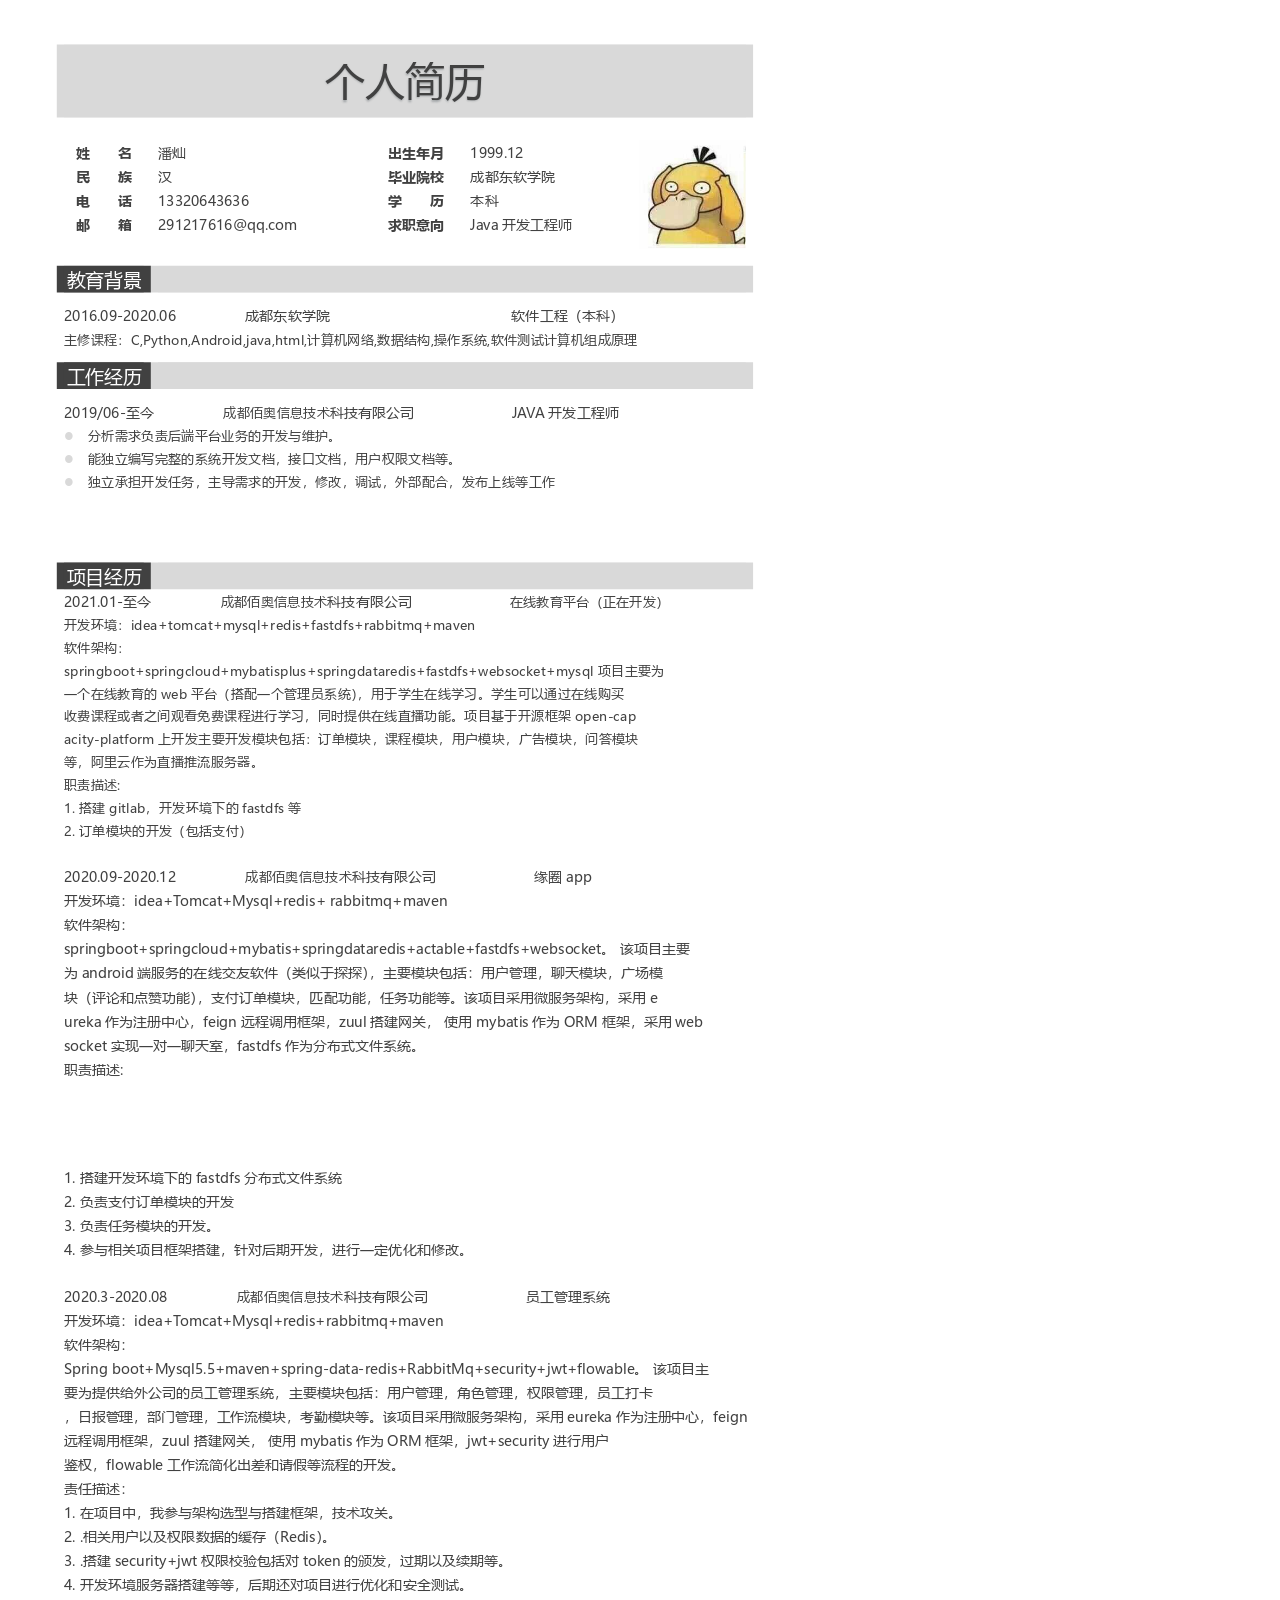
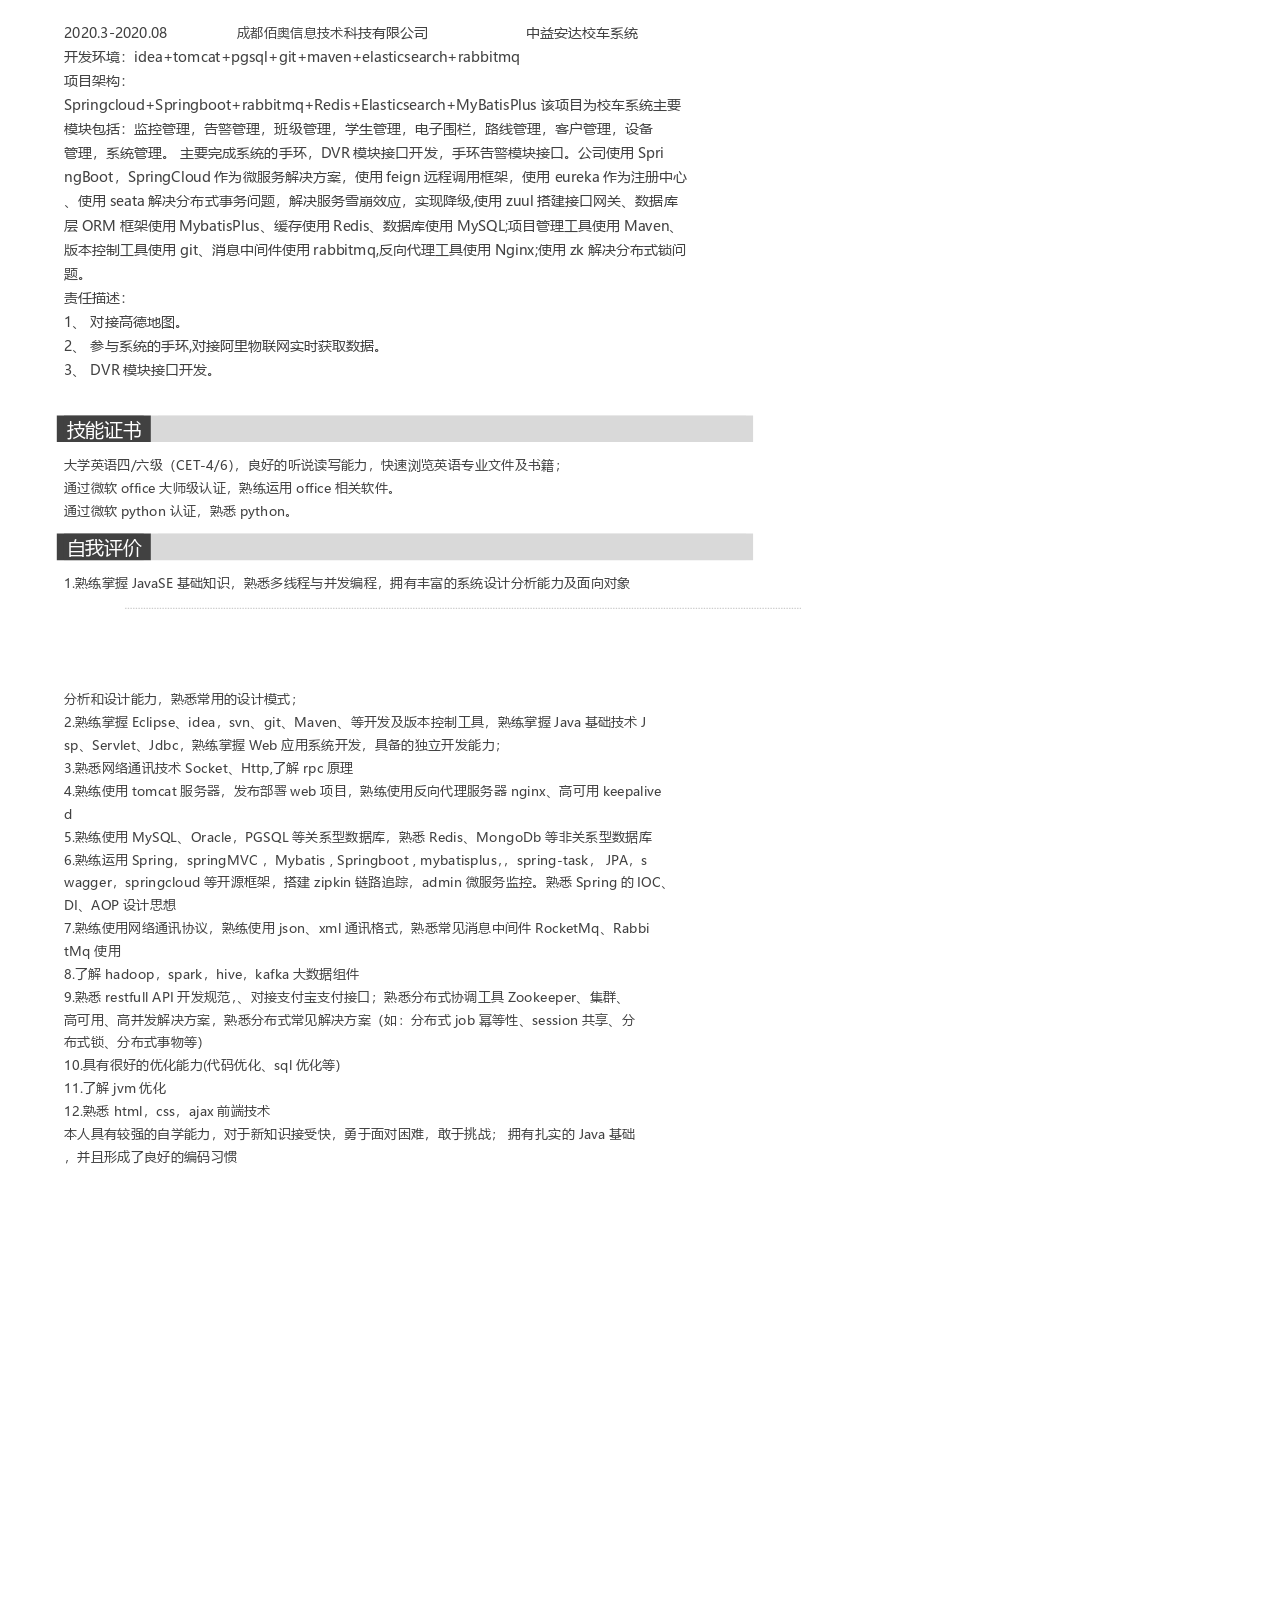
<file: introduce1.html>
<!DOCTYPE html><!--[if IE]>  <html class="ie"> <![endif]-->
<html>
	<head>
		<meta charset="utf-8" />
		<title>
		</title>
		<link rel="stylesheet" type="text/css" href="style.css" />
	</head>
	<body>
		<div class="stl_02">
			<div class="stl_03">
				<object data="img_03.svg" type="image/svg+xml" class="stl_04" style="position:absolute; width:49.5833em; height:70.0833em;">
					<embed src="img_03.svg" type="image/svg+xml" />
				</object>
			</div>
			<div class="stl_view">
				<div class="stl_05 stl_06">
					<div class="stl_01" style="left:19.8042em;top: 2.826em; z-index:8; "><span class="stl_07 stl_08 stl_09">个人简历 &nbsp;</span></div>
					<div class="stl_01" style="left:4.24em;top: 8.4739em; z-index:9; "><span class="stl_10 stl_08 stl_11">姓</span></div>
					<div class="stl_01" style="left:4.24em;top: 9.9739em; z-index:30; "><span class="stl_10 stl_08 stl_11">民</span></div>
					<div class="stl_01" style="left:4.24em;top: 11.4739em; z-index:49; "><span class="stl_10 stl_08 stl_11">电</span></div>
					<div class="stl_01" style="left:4.24em;top: 12.9739em; "><span class="stl_10 stl_08 stl_11">邮</span></div>
					<div class="stl_01" style="left:6.872em;top: 8.4739em; z-index:14; "><span class="stl_10 stl_08 stl_11">名</span></div>
					<div class="stl_01" style="left:6.872em;top: 9.9739em; z-index:35; "><span class="stl_10 stl_08 stl_11">族</span></div>
					<div class="stl_01" style="left:6.872em;top: 11.4739em; z-index:54; "><span class="stl_10 stl_08 stl_11">话</span></div>
					<div class="stl_01" style="left:6.872em;top: 12.9739em; "><span class="stl_10 stl_08 stl_11">箱</span></div>
					<div class="stl_01" style="left:9.3817em;top: 8.4739em; "><span class="stl_12 stl_08 stl_11">潘灿 &nbsp;</span></div>
					<div class="stl_01" style="left:23.7342em;top: 8.4739em; z-index:21; "><span class="stl_10 stl_08 stl_13">出生年月 &nbsp;</span></div>
					<div class="stl_01" style="left:23.7342em;top: 9.9739em; z-index:41; "><span class="stl_10 stl_08 stl_13">毕业院校 &nbsp;</span></div>
					<div class="stl_01" style="left:28.9058em;top: 8.4739em; z-index:29; "><span class="stl_14 stl_08 stl_15">1999.12 &nbsp;</span></div>
					<div class="stl_01" style="left:9.3817em;top: 9.9739em; z-index:37; "><span class="stl_12 stl_08 stl_11">汉</span></div>
					<div class="stl_01" style="left:28.9058em;top: 9.9739em; z-index:48; "><span class="stl_12 stl_08 stl_16">成都东软学院 &nbsp;</span></div>
					<div class="stl_01" style="left:28.9058em;top: 11.4739em; z-index:75; "><span class="stl_12 stl_08 stl_11">本科 &nbsp;</span></div>
					<div class="stl_01" style="left:9.3817em;top: 11.4739em; z-index:66; "><span class="stl_14 stl_08 stl_17">13320643636 &nbsp;</span></div>
					<div class="stl_01" style="left:9.3817em;top: 12.9739em; "><a href="mailto:291217616@qq.com" target="_blank"><span class="stl_14 stl_08 stl_18">291217616@qq.com &nbsp;</span></a></div>
					<div class="stl_01" style="left:23.7342em;top: 11.4739em; z-index:67; "><span class="stl_10 stl_08 stl_11">学</span></div>
					<div class="stl_01" style="left:26.3658em;top: 11.4739em; z-index:72; "><span class="stl_10 stl_08 stl_11">历</span></div>
					<div class="stl_01" style="left:23.7342em;top: 12.9739em; z-index:102; "><span class="stl_10 stl_08 stl_19">求职意向 &nbsp;</span></div>
					<div class="stl_01" style="left:28.9058em;top: 12.9739em; z-index:107; "><span class="stl_14 stl_08 stl_20" style="word-spacing:-0.0132em;">Java </span><span class="stl_12 stl_08 stl_21">开发工程师 &nbsp;</span></div>
					<div class="stl_01" style="left:3.66em;top: 16.207em; z-index:118; "><span class="stl_22 stl_08 stl_11">教育背景 &nbsp;</span></div>
					<div class="stl_01" style="left:3.5em;top: 18.6639em; z-index:135; "><span class="stl_14 stl_08 stl_15">2016.09-2020.06 &nbsp;</span></div>
					<div class="stl_01" style="left:14.8417em;top: 18.6639em; z-index:141; "><span class="stl_12 stl_08 stl_23">成都东软学院 &nbsp;</span></div>
					<div class="stl_01" style="left:31.4658em;top: 18.6639em; z-index:149; "><span class="stl_12 stl_08 stl_24">软件工程（本科） &nbsp;</span></div>
					<div class="stl_01" style="left:3.5em;top: 20.1668em; "><span class="stl_25 stl_08 stl_26">主修课程：</span><span class="stl_27 stl_08 stl_28">C,Python,Android,java,html,</span><span class="stl_25 stl_08 stl_29">计算机网络</span><span class="stl_27 stl_08 stl_30">,</span><span class="stl_25 stl_08 stl_31">数据结构</span><span class="stl_27 stl_08 stl_30">,</span><span class="stl_25 stl_08 stl_32">操作系统</span><span class="stl_27 stl_08 stl_33">,</span><span class="stl_25 stl_08 stl_34">软件测试计算机组成原理 &nbsp;</span></div>
					<div class="stl_01" style="left:3.66em;top: 22.2395em; z-index:214; "><span class="stl_22 stl_08 stl_35">工作经历 &nbsp;</span></div>
					<div class="stl_01" style="left:3.5em;top: 24.6864em; z-index:226; "><span class="stl_14 stl_08 stl_36">2019/06-</span><span class="stl_12 stl_08 stl_37">至今 &nbsp;</span></div>
					<div class="stl_01" style="left:13.4617em;top: 24.6864em; z-index:234; "><span class="stl_25 stl_08 stl_38">成都佰奥信息技术</span><span class="stl_12 stl_08 stl_39">科技有限公司 &nbsp;</span></div>
					<div class="stl_01" style="left:31.5258em;top: 24.6864em; z-index:244; "><span class="stl_14 stl_08 stl_40" style="word-spacing:0.0518em;">JAVA </span><span class="stl_12 stl_08 stl_41">开发工程师 &nbsp;</span></div>
					<div class="stl_01" style="left:3.5em;top: 26.3214em; z-index:250; "><span class="stl_42 stl_43 stl_11">⚫</span></div>
					<div class="stl_01" style="left:3.5em;top: 27.7514em; z-index:270; "><span class="stl_42 stl_43 stl_11">⚫</span></div>
					<div class="stl_01" style="left:3.5em;top: 29.1814em; "><span class="stl_42 stl_43 stl_11">⚫</span></div>
					<div class="stl_01" style="left:5.002em;top: 26.1893em; z-index:269; "><span class="stl_25 stl_08 stl_44">分析需求负责后端平台业务的开发与维护。 &nbsp;</span></div>
					<div class="stl_01" style="left:5.002em;top: 27.6193em; z-index:298; "><span class="stl_25 stl_08 stl_45">能独立编写完整的系统开发文档，接口文档，用户权限文档等。 &nbsp;</span></div>
					<div class="stl_01" style="left:5.002em;top: 29.0493em; "><span class="stl_25 stl_08 stl_46">独立承担开发任务，主导需求的开发，修改，调试，外部配合，发布上线等工作 &nbsp;</span></div>
					<div class="stl_01" style="left:3.66em;top: 34.7595em; z-index:340; "><span class="stl_22 stl_08 stl_35">项目经历 &nbsp;</span></div>
					<div class="stl_01" style="left:3.5em;top: 36.4964em; z-index:352; "><span class="stl_14 stl_08 stl_47">2021.01-</span><span class="stl_12 stl_08 stl_11">至今 &nbsp;</span></div>
					<div class="stl_01" style="left:13.2917em;top: 36.4964em; z-index:366; "><span class="stl_25 stl_08 stl_38">成都佰奥信息技术</span><span class="stl_12 stl_08 stl_39">科技有限公司 &nbsp;</span></div>
					<div class="stl_01" style="left:31.3558em;top: 36.5493em; "><span class="stl_25 stl_08 stl_48">在线教育平台（正在开发） &nbsp;</span></div>
					<div class="stl_01" style="left:3.5em;top: 38.0009em; z-index:383; "><span class="stl_25 stl_08 stl_26">开发环境：</span><span class="stl_27 stl_08 stl_49">idea+tomcat+mysql+redis+fastdfs+rabbitmq+maven &nbsp;</span></div>
					<div class="stl_01" style="left:3.5em;top: 39.4309em; z-index:434; "><span class="stl_25 stl_08 stl_50">软件架构： &nbsp;</span></div>
					<div class="stl_01" style="left:3.5em;top: 40.8609em; z-index:508; "><span class="stl_27 stl_08 stl_48" style="word-spacing:0.0315em;">springboot+springcloud+mybatisplus+springdataredis+fastdfs+websocket+mysql </span><span class="stl_25 stl_08 stl_51">项目主要为 &nbsp;</span></div>
					<div class="stl_01" style="left:3.5em;top: 42.2809em; z-index:556; "><span class="stl_25 stl_08 stl_52" style="word-spacing:0.0024em;">一个在线教育的 </span><span class="stl_27 stl_08 stl_53" style="word-spacing:-0.0466em;">web </span><span class="stl_25 stl_08 stl_54">平台（搭配一个管理员系统</span><span class="stl_25 stl_08 stl_55">）</span><span class="stl_25 stl_08 stl_56">，</span><span class="stl_25 stl_08 stl_57">用于学生在线学习。学生可以通过在线购买 &nbsp;</span></div>
					<div class="stl_01" style="left:3.5em;top: 43.7109em; z-index:602; "><span class="stl_25 stl_08 stl_46" style="word-spacing:0.0155em;">收费课程或者之间观看免费课程进行学习，同时提供在线直播功能。项目基于开源框架 </span><span class="stl_27 stl_08 stl_51">open-cap &nbsp;</span></div>
					<div class="stl_01" style="left:3.5em;top: 45.1409em; z-index:616; "><span class="stl_27 stl_08 stl_58" style="word-spacing:-0.0416em;">acity-platform </span><span class="stl_25 stl_08 stl_44">上开发主要开发模块包括：订单模块，课程模块，用户模块，广告模块，问答模块 &nbsp;</span></div>
					<div class="stl_01" style="left:3.5em;top: 46.5709em; z-index:667; "><span class="stl_25 stl_08 stl_57">等，阿里云作为直播推流服务器。 &nbsp;</span></div>
					<div class="stl_01" style="left:3.5em;top: 48.0009em; z-index:672; "><span class="stl_25 stl_08 stl_35">职责描述</span><span class="stl_27 stl_08 stl_35">: &nbsp;</span></div>
					<div class="stl_01" style="left:3.5em;top: 49.4309em; z-index:689; "><span class="stl_27 stl_08 stl_59" style="word-spacing:-0.0023em;">1. </span><span class="stl_25 stl_08 stl_11" style="word-spacing:0.0054em;">搭建 </span><span class="stl_27 stl_08 stl_60">gitlab</span><span class="stl_25 stl_08 stl_61" style="word-spacing:-0.0048em;">，开发环境下的 </span><span class="stl_27 stl_08 stl_62" style="word-spacing:-0.027em;">fastdfs </span><span class="stl_25 stl_08 stl_62" style="word-spacing:-0.027em;">等 &nbsp;</span></div>
					<div class="stl_01" style="left:3.5em;top: 50.8609em; "><span class="stl_27 stl_08 stl_59" style="word-spacing:-0.0023em;">2. </span><span class="stl_25 stl_08 stl_51">订单模块的开发（包括支付） &nbsp;</span></div>
					<div class="stl_01" style="left:3.5em;top: 53.7205em; z-index:727; "><span class="stl_14 stl_08 stl_15">2020.09-2020.12 &nbsp;</span></div>
					<div class="stl_01" style="left:14.8417em;top: 53.7205em; z-index:741; "><span class="stl_25 stl_08 stl_63">成都佰奥信息技术</span><span class="stl_12 stl_08 stl_39">科技有限公司 &nbsp;</span></div>
					<div class="stl_01" style="left:32.8858em;top: 53.7205em; "><span class="stl_12 stl_08 stl_11" style="word-spacing:-0.0114em;">缘圈 </span><span class="stl_14 stl_08 stl_52">app &nbsp;</span></div>
					<div class="stl_01" style="left:3.5em;top: 55.2205em; z-index:789; "><span class="stl_12 stl_08 stl_64">开发环境：</span><span class="stl_14 stl_08 stl_13">idea+</span><span class="stl_14 stl_08 stl_65">T</span><span class="stl_14 stl_08 stl_66">o</span><span class="stl_14 stl_08 stl_13" style="word-spacing:-0.0074em;">mcat+Mysql+redis+ rabbitmq+maven &nbsp;</span></div>
					<div class="stl_01" style="left:3.5em;top: 56.7205em; z-index:794; "><span class="stl_12 stl_08 stl_41">软件架构： &nbsp;</span></div>
					<div class="stl_01" style="left:3.5em;top: 58.2205em; z-index:866; "><span class="stl_14 stl_08 stl_19">springboot+springcloud+mybatis+springdataredis+actable+fastdfs+websocket</span><span class="stl_12 stl_08 stl_67" style="word-spacing:0.0565em;">。 该项目主要 &nbsp;</span></div>
					<div class="stl_01" style="left:3.5em;top: 59.7205em; z-index:918; "><span class="stl_12 stl_08 stl_11" style="word-spacing:0em;">为 </span><span class="stl_14 stl_08 stl_68" style="word-spacing:-0.0353em;">android </span><span class="stl_12 stl_08 stl_24">端服务的在线交友软件（类似于探探</span><span class="stl_12 stl_08 stl_69">）</span><span class="stl_12 stl_08 stl_70">，</span><span class="stl_12 stl_08 stl_71">主要模块包括：用户管理，聊天模块，广场模 &nbsp;</span></div>
					<div class="stl_01" style="left:3.5em;top: 61.2302em; z-index:961; "><span class="stl_12 stl_08 stl_72">块（评论和点赞功能</span><span class="stl_12 stl_08 stl_73">）</span><span class="stl_12 stl_08 stl_70">，</span><span class="stl_12 stl_08 stl_74" style="word-spacing:0.0105em;">支付订单模块，匹配功能，任务功能等。该项目采用微服务架构，采用 </span><span class="stl_14 stl_08 stl_74" style="word-spacing:0.0105em;">e &nbsp;</span></div>
					<div class="stl_01" style="left:3.5em;top: 62.7302em; z-index:1016; "><span class="stl_14 stl_08 stl_75" style="word-spacing:-0.0401em;">ureka </span><span class="stl_12 stl_08 stl_72">作为注册中心，</span><span class="stl_14 stl_08 stl_76" style="word-spacing:-0.0356em;">feign </span><span class="stl_12 stl_08 stl_16">远程调用框架，</span><span class="stl_14 stl_08 stl_77" style="word-spacing:-0.0567em;">zuul </span><span class="stl_12 stl_08 stl_16" style="word-spacing:0.0268em;">搭建网关， 使用 </span><span class="stl_14 stl_08 stl_78" style="word-spacing:-0.0461em;">mybatis </span><span class="stl_12 stl_08 stl_11" style="word-spacing:-0.0114em;">作为 </span><span class="stl_14 stl_08 stl_79" style="word-spacing:-0.0505em;">ORM </span><span class="stl_12 stl_08 stl_67" style="word-spacing:-0.0011em;">框架，采用 </span><span class="stl_14 stl_08 stl_80">web &nbsp;</span></div>
					<div class="stl_01" style="left:3.5em;top: 64.2302em; z-index:1031; "><span class="stl_14 stl_08 stl_81" style="word-spacing:-0.0366em;">socket </span><span class="stl_12 stl_08 stl_74">实现一对一聊天室，</span><span class="stl_14 stl_08 stl_72" style="word-spacing:-0.0405em;">fastdfs </span><span class="stl_12 stl_08 stl_72">作为分布式文件系统。 &nbsp;</span></div>
					<div class="stl_01" style="left:3.5em;top: 65.7302em; z-index:1052; "><span class="stl_12 stl_08 stl_82">职责描述</span><span class="stl_14 stl_08 stl_82">: &nbsp;</span></div>
				</div>
			</div>
		</div>
		<div class="stl_02">
			<div class="stl_03">
				<object data="img_04.svg" type="image/svg+xml" class="stl_04" style="position:absolute; width:49.5833em; height:70.0833em;">
					<embed src="img_04.svg" type="image/svg+xml" />
				</object>
			</div>
			<div class="stl_view">
				<div class="stl_05 stl_06">
					<div class="stl_01" style="left:3.5em;top: 2.4522em; z-index:29; "><span class="stl_14 stl_08 stl_83" style="word-spacing:-0.0115em;">1. </span><span class="stl_12 stl_08 stl_23" style="word-spacing:0.013em;">搭建开发环境下的 </span><span class="stl_14 stl_08 stl_75" style="word-spacing:-0.042em;">fastdfs </span><span class="stl_12 stl_08 stl_67">分布式文件系统 &nbsp;</span></div>
					<div class="stl_01" style="left:3.5em;top: 3.9522em; z-index:42; "><span class="stl_14 stl_08 stl_83" style="word-spacing:-0.0115em;">2. </span><span class="stl_12 stl_08 stl_81">负责支付订单模块的开发 &nbsp;</span></div>
					<div class="stl_01" style="left:3.5em;top: 5.4522em; z-index:54; "><span class="stl_14 stl_08 stl_83" style="word-spacing:-0.0115em;">3. </span><span class="stl_12 stl_08 stl_84">负责任务模块的开发。 &nbsp;</span></div>
					<div class="stl_01" style="left:3.5em;top: 6.9639em; "><span class="stl_14 stl_08 stl_83" style="word-spacing:-0.0115em;">4. </span><span class="stl_12 stl_08 stl_85">参与相关项目框架搭建，针对后期开发，进行一定优化和修改。 &nbsp;</span></div>
					<div class="stl_01" style="left:3.5em;top: 9.8939em; z-index:98; "><span class="stl_14 stl_08 stl_86">2020.3-2020.08 &nbsp;</span></div>
					<div class="stl_01" style="left:14.3217em;top: 9.8939em; z-index:112; "><span class="stl_25 stl_08 stl_63">成都佰奥信息技术</span><span class="stl_12 stl_08 stl_11">科技有限公司 &nbsp;</span></div>
					<div class="stl_01" style="left:32.3758em;top: 9.8939em; "><span class="stl_12 stl_08 stl_87">员工管理系统 &nbsp;</span></div>
					<div class="stl_01" style="left:3.5em;top: 11.3939em; z-index:161; "><span class="stl_12 stl_08 stl_64">开发环境：</span><span class="stl_14 stl_08 stl_13">idea+</span><span class="stl_14 stl_08 stl_65">T</span><span class="stl_14 stl_08 stl_66">o</span><span class="stl_14 stl_08 stl_88">mcat+Mysql+redis+rabbitmq+maven &nbsp;</span></div>
					<div class="stl_01" style="left:3.5em;top: 12.8939em; z-index:166; "><span class="stl_12 stl_08 stl_82">软件架构： &nbsp;</span></div>
					<div class="stl_01" style="left:3.5em;top: 14.3939em; z-index:240; "><span class="stl_14 stl_08 stl_89" style="word-spacing:0.004em;">Spring boot+Mysql5.5+maven+spring-data-redis+RabbitMq+security+jwt+flowable</span><span class="stl_12 stl_08 stl_13" style="word-spacing:0.0414em;">。 该项目主 &nbsp;</span></div>
					<div class="stl_01" style="left:3.5em;top: 15.8939em; z-index:287; "><span class="stl_12 stl_08 stl_24">要为提供给外公司的员工管理系统，主要模块包括：用户管理，角色管理，权限管理，员工打卡 &nbsp;</span></div>
					<div class="stl_01" style="left:3.5em;top: 17.3939em; z-index:341; "><span class="stl_12 stl_08 stl_90" style="word-spacing:0.0233em;">，日报管理，部门管理，工作流模块，考勤模块等。该项目采用微服务架构，采用 </span><span class="stl_14 stl_08 stl_91" style="word-spacing:-0.0261em;">eureka </span><span class="stl_12 stl_08 stl_92">作为注册中心，</span><span class="stl_14 stl_08 stl_91">feign &nbsp;</span></div>
					<div class="stl_01" style="left:3.5em;top: 18.8939em; z-index:390; "><span class="stl_12 stl_08 stl_93">远程调用框架，</span><span class="stl_14 stl_08 stl_94" style="word-spacing:-0.0367em;">zuul </span><span class="stl_12 stl_08 stl_16" style="word-spacing:0.0272em;">搭建网关， 使用 </span><span class="stl_14 stl_08 stl_78" style="word-spacing:-0.0461em;">mybatis </span><span class="stl_12 stl_08 stl_37" style="word-spacing:0.0227em;">作为 </span><span class="stl_14 stl_08 stl_95" style="word-spacing:-0.0294em;">ORM </span><span class="stl_12 stl_08 stl_96">框架，</span><span class="stl_14 stl_08 stl_97" style="word-spacing:-0.0283em;">jwt+security </span><span class="stl_12 stl_08 stl_98">进行用户 &nbsp;</span></div>
					<div class="stl_01" style="left:3.5em;top: 20.3939em; z-index:401; "><span class="stl_12 stl_08 stl_93">鉴权，</span><span class="stl_14 stl_08 stl_86" style="word-spacing:-0.0487em;">flowable </span><span class="stl_12 stl_08 stl_24">工作流简化出差和请假等流程的开发。 &nbsp;</span></div>
					<div class="stl_01" style="left:3.5em;top: 21.8939em; z-index:423; "><span class="stl_12 stl_08 stl_41">责任描述： &nbsp;</span></div>
					<div class="stl_01" style="left:3.5em;top: 23.3964em; z-index:425; "><span class="stl_14 stl_08 stl_83" style="word-spacing:-0.0115em;">1. </span><span class="stl_12 stl_08 stl_67">在项目中，我参与架构选型与搭建框架，技术攻关。 &nbsp;</span></div>
					<div class="stl_01" style="left:3.5em;top: 24.8964em; z-index:472; "><span class="stl_14 stl_08 stl_99" style="word-spacing:-0.0049em;">2. .</span><span class="stl_12 stl_08 stl_85">相关用户以及权限数据的缓存（</span><span class="stl_14 stl_08 stl_100">Redis</span><span class="stl_12 stl_08 stl_101">）</span><span class="stl_12 stl_08 stl_101">。 &nbsp;</span></div>
					<div class="stl_01" style="left:3.5em;top: 26.4064em; z-index:513; "><span class="stl_14 stl_08 stl_99" style="word-spacing:-0.0049em;">3. .</span><span class="stl_12 stl_08 stl_37" style="word-spacing:0.025em;">搭建 </span><span class="stl_14 stl_08 stl_93" style="word-spacing:-0.0463em;">security+jwt </span><span class="stl_12 stl_08 stl_67" style="word-spacing:0.0128em;">权限校验包括对 </span><span class="stl_14 stl_08 stl_102" style="word-spacing:-0.0372em;">token </span><span class="stl_12 stl_08 stl_75">的颁发，过期以及续期等。 &nbsp;</span></div>
					<div class="stl_01" style="left:3.5em;top: 27.9064em; "><span class="stl_14 stl_08 stl_83" style="word-spacing:-0.0115em;">4. </span><span class="stl_12 stl_08 stl_85">开发环境服务器搭建等等，后期还对项目进行优化和安全测试。 &nbsp;</span></div>
					<div class="stl_01" style="left:3.5em;top: 30.9064em; z-index:557; "><span class="stl_14 stl_08 stl_86">2020.3-2020.08 &nbsp;</span></div>
					<div class="stl_01" style="left:14.3217em;top: 30.9064em; z-index:571; "><span class="stl_25 stl_08 stl_63">成都佰奥信息技术</span><span class="stl_12 stl_08 stl_11">科技有限公司 &nbsp;</span></div>
					<div class="stl_01" style="left:32.3758em;top: 30.9064em; "><span class="stl_12 stl_08 stl_103">中益安达校车系统 &nbsp;</span></div>
					<div class="stl_01" style="left:3.5em;top: 32.4064em; z-index:634; "><span class="stl_12 stl_08 stl_64">开发环境：</span><span class="stl_14 stl_08 stl_104">idea+tomcat+pgsql+git+maven+elasticsearch+rabbitmq &nbsp;</span></div>
					<div class="stl_01" style="left:3.5em;top: 33.9064em; z-index:639; "><span class="stl_12 stl_08 stl_82">项目架构： &nbsp;</span></div>
					<div class="stl_01" style="left:3.5em;top: 35.4064em; z-index:712; "><span class="stl_14 stl_08 stl_104" style="word-spacing:0.0098em;">Springcloud+Springboot+rabbitmq+Redis+Elasticsearch+MyBatisPlus </span><span class="stl_12 stl_08 stl_72">该项目为校车系统主要 &nbsp;</span></div>
					<div class="stl_01" style="left:3.5em;top: 36.9064em; z-index:754; "><span class="stl_12 stl_08 stl_24">模块包括：监控管理，告警管理，班级管理，学生管理，电子围栏，路线管理，客户管理，设备 &nbsp;</span></div>
					<div class="stl_01" style="left:3.5em;top: 38.408em; z-index:799; "><span class="stl_12 stl_08 stl_74" style="word-spacing:0.0451em;">管理，系统管理。 主要完成系统的手环，</span><span class="stl_14 stl_08 stl_97" style="word-spacing:-0.0432em;">DVR </span><span class="stl_12 stl_08 stl_105" style="word-spacing:0.046em;">模块接口开发，手环告警模块接口。公司使用 </span><span class="stl_14 stl_08 stl_106">Spri &nbsp;</span></div>
					<div class="stl_01" style="left:3.5em;top: 39.908em; z-index:855; "><span class="stl_14 stl_08 stl_82">ngBoot</span><span class="stl_12 stl_08 stl_11">，</span><span class="stl_14 stl_08 stl_97" style="word-spacing:-0.0533em;">SpringCloud </span><span class="stl_12 stl_08 stl_75" style="word-spacing:0.011em;">作为微服务解决方案，使用 </span><span class="stl_14 stl_08 stl_107" style="word-spacing:-0.0422em;">feign </span><span class="stl_12 stl_08 stl_67" style="word-spacing:0.0569em;">远程调用框架，使用 </span><span class="stl_14 stl_08 stl_108" style="word-spacing:-0.0221em;">eureka </span><span class="stl_12 stl_08 stl_81">作为注册中心 &nbsp;</span></div>
					<div class="stl_01" style="left:3.5em;top: 41.408em; z-index:903; "><span class="stl_12 stl_08 stl_67" style="word-spacing:0.0129em;">、使用 </span><span class="stl_14 stl_08 stl_89" style="word-spacing:-0.0471em;">seata </span><span class="stl_12 stl_08 stl_103">解决分布式事务问题，解决服务雪崩效应，实现降级</span><span class="stl_14 stl_08 stl_109">,</span><span class="stl_12 stl_08 stl_11" style="word-spacing:0em;">使用 </span><span class="stl_14 stl_08 stl_110" style="word-spacing:-0.0297em;">zuul </span><span class="stl_12 stl_08 stl_72">搭建接口网关、数据库 &nbsp;</span></div>
					<div class="stl_01" style="left:3.5em;top: 42.918em; z-index:958; "><span class="stl_12 stl_08 stl_11" style="word-spacing:0em;">层 </span><span class="stl_14 stl_08 stl_95" style="word-spacing:-0.0271em;">ORM </span><span class="stl_12 stl_08 stl_111" style="word-spacing:0.0136em;">框架使用 </span><span class="stl_14 stl_08 stl_16">MybatisPlus</span><span class="stl_12 stl_08 stl_67" style="word-spacing:0.0103em;">、缓存使用 </span><span class="stl_14 stl_08 stl_100">Redis</span><span class="stl_12 stl_08 stl_81" style="word-spacing:0.014em;">、数据库使用 </span><span class="stl_14 stl_08 stl_77">MySQL;</span><span class="stl_12 stl_08 stl_23" style="word-spacing:0.0026em;">项目管理工具使用 </span><span class="stl_14 stl_08 stl_16">Maven</span><span class="stl_12 stl_08 stl_16">、 &nbsp;</span></div>
					<div class="stl_01" style="left:3.5em;top: 44.418em; z-index:1004; "><span class="stl_12 stl_08 stl_103" style="word-spacing:0.0102em;">版本控制工具使用 </span><span class="stl_14 stl_08 stl_112">git</span><span class="stl_12 stl_08 stl_103" style="word-spacing:-0.0002em;">、消息中间件使用 </span><span class="stl_14 stl_08 stl_97">rabbitmq,</span><span class="stl_12 stl_08 stl_103" style="word-spacing:-0.0011em;">反向代理工具使用 </span><span class="stl_14 stl_08 stl_47">Nginx;</span><span class="stl_12 stl_08 stl_11" style="word-spacing:0em;">使用 </span><span class="stl_14 stl_08 stl_113" style="word-spacing:-0.0159em;">zk </span><span class="stl_12 stl_08 stl_67">解决分布式锁问 &nbsp;</span></div>
					<div class="stl_01" style="left:3.5em;top: 45.918em; z-index:1013; "><span class="stl_12 stl_08 stl_11">题。 &nbsp;</span></div>
					<div class="stl_01" style="left:3.5em;top: 47.418em; z-index:1018; "><span class="stl_12 stl_08 stl_41">责任描述： &nbsp;</span></div>
					<div class="stl_01" style="left:3.5em;top: 48.918em; z-index:1027; "><span class="stl_14 stl_08 stl_83">1</span><span class="stl_12 stl_08 stl_67" style="word-spacing:0.0474em;">、 对接高德地图。 &nbsp;</span></div>
					<div class="stl_01" style="left:3.5em;top: 50.418em; z-index:1051; "><span class="stl_14 stl_08 stl_83">2</span><span class="stl_12 stl_08 stl_72" style="word-spacing:0.0462em;">、 参与系统的手环</span><span class="stl_14 stl_08 stl_18">,</span><span class="stl_12 stl_08 stl_68">对接阿里物联网实时获取数据。 &nbsp;</span></div>
					<div class="stl_01" style="left:3.5em;top: 51.918em; z-index:1063; "><span class="stl_14 stl_08 stl_83">3</span><span class="stl_12 stl_08 stl_11" style="word-spacing:0.0364em;">、 </span><span class="stl_14 stl_08 stl_53" style="word-spacing:-0.0652em;">DVR </span><span class="stl_12 stl_08 stl_67">模块接口开发。 &nbsp;</span></div>
					<div class="stl_01" style="left:3.66em;top: 55.4937em; z-index:1069; "><span class="stl_22 stl_08 stl_11">技能证书 &nbsp;</span></div>
					<div class="stl_01" style="left:3.5em;top: 57.9534em; z-index:1089; "><span class="stl_25 stl_08 stl_26">大学英语四</span><span class="stl_27 stl_08 stl_114">/</span><span class="stl_25 stl_08 stl_115">六级（</span><span class="stl_27 stl_08 stl_116">CET-4/6</span><span class="stl_25 stl_08 stl_55">）</span><span class="stl_25 stl_08 stl_11">，</span><span class="stl_25 stl_08 stl_117">良好的听说读写能力，快速浏览英语专业文件及书籍； &nbsp;</span></div>
					<div class="stl_01" style="left:3.5em;top: 59.3834em; z-index:1133; "><span class="stl_25 stl_08 stl_118" style="word-spacing:0.0135em;">通过微软 </span><span class="stl_27 stl_08 stl_86" style="word-spacing:-0.0362em;">office </span><span class="stl_25 stl_08 stl_59" style="word-spacing:-0.0007em;">大师级认证，熟练运用 </span><span class="stl_27 stl_08 stl_86" style="word-spacing:-0.0358em;">office </span><span class="stl_25 stl_08 stl_61">相关软件。 &nbsp;</span></div>
					<div class="stl_01" style="left:3.5em;top: 60.8134em; "><span class="stl_25 stl_08 stl_118" style="word-spacing:0.0014em;">通过微软 </span><span class="stl_27 stl_08 stl_119" style="word-spacing:-0.0346em;">python </span><span class="stl_25 stl_08 stl_120" style="word-spacing:-0.009em;">认证，熟悉 </span><span class="stl_27 stl_08 stl_50">python</span><span class="stl_25 stl_08 stl_50">。 &nbsp;</span></div>
					<div class="stl_01" style="left:3.66em;top: 62.8834em; z-index:1172; "><span class="stl_22 stl_08 stl_11">自我评价 &nbsp;</span></div>
					<div class="stl_01" style="left:3.5em;top: 65.3331em; z-index:1186; "><span class="stl_27 stl_08 stl_121">1.</span><span class="stl_25 stl_08 stl_11" style="word-spacing:0.0054em;">熟练掌握 </span><span class="stl_27 stl_08 stl_67" style="word-spacing:-0.0256em;">JavaSE </span><span class="stl_25 stl_08 stl_45">基础知识，熟悉多线程与并发编程，拥有丰富的系统设计分析能力及面向对象 &nbsp;</span></div>
				</div>
			</div>
		</div>
		<div class="stl_02">
			<div class="stl_03">
				<object data="img_05.svg" type="image/svg+xml" class="stl_04" style="position:absolute; width:49.5833em; height:70.0833em;">
					<embed src="img_05.svg" type="image/svg+xml" />
				</object>
			</div>
			<div class="stl_view">
				<div class="stl_05 stl_06">
					<div class="stl_01" style="left:3.5em;top: 2.4551em; z-index:19; "><span class="stl_25 stl_08 stl_122">分析和设计能力，熟悉常用的设计模式； &nbsp;</span></div>
					<div class="stl_01" style="left:3.5em;top: 3.8851em; z-index:71; "><span class="stl_27 stl_08 stl_121">2.</span><span class="stl_25 stl_08 stl_11" style="word-spacing:0.0054em;">熟练掌握 </span><span class="stl_27 stl_08 stl_44">Eclipse</span><span class="stl_25 stl_08 stl_11">、</span><span class="stl_27 stl_08 stl_123">idea</span><span class="stl_25 stl_08 stl_11">，</span><span class="stl_27 stl_08 stl_124">svn</span><span class="stl_25 stl_08 stl_125">、</span><span class="stl_27 stl_08 stl_126">git</span><span class="stl_25 stl_08 stl_127">、</span><span class="stl_27 stl_08 stl_31">Maven</span><span class="stl_25 stl_08 stl_116" style="word-spacing:0.0025em;">、等开发及版本控制工具，熟练掌握 </span><span class="stl_27 stl_08 stl_128" style="word-spacing:-0.0232em;">Java </span><span class="stl_25 stl_08 stl_11" style="word-spacing:0.006em;">基础技术 </span><span class="stl_27 stl_08 stl_11" style="word-spacing:0.006em;">J &nbsp;</span></div>
					<div class="stl_01" style="left:3.5em;top: 5.3151em; z-index:99; "><span class="stl_27 stl_08 stl_106">sp</span><span class="stl_25 stl_08 stl_119">、</span><span class="stl_27 stl_08 stl_129">Servlet</span><span class="stl_25 stl_08 stl_126">、</span><span class="stl_27 stl_08 stl_99">Jdbc</span><span class="stl_25 stl_08 stl_61" style="word-spacing:-0.0059em;">，熟练掌握 </span><span class="stl_27 stl_08 stl_130" style="word-spacing:-0.0188em;">Web </span><span class="stl_25 stl_08 stl_38">应用系统开发，具备的独立开发能力； &nbsp;</span></div>
					<div class="stl_01" style="left:3.5em;top: 6.7468em; z-index:145; "><span class="stl_27 stl_08 stl_121">3.</span><span class="stl_25 stl_08 stl_131" style="word-spacing:0.015em;">熟悉网络通讯技术 </span><span class="stl_27 stl_08 stl_132">Socket</span><span class="stl_25 stl_08 stl_11">、</span><span class="stl_27 stl_08 stl_26">Http,</span><span class="stl_25 stl_08 stl_11" style="word-spacing:0.003em;">了解 </span><span class="stl_27 stl_08 stl_133" style="word-spacing:-0.0417em;">rpc </span><span class="stl_25 stl_08 stl_11">原理 &nbsp;</span></div>
					<div class="stl_01" style="left:3.5em;top: 8.1768em; z-index:200; "><span class="stl_27 stl_08 stl_121">4.</span><span class="stl_25 stl_08 stl_11" style="word-spacing:0.0054em;">熟练使用 </span><span class="stl_27 stl_08 stl_63" style="word-spacing:-0.0431em;">tomcat </span><span class="stl_25 stl_08 stl_57" style="word-spacing:0.0018em;">服务器，发布部署 </span><span class="stl_27 stl_08 stl_53" style="word-spacing:-0.0466em;">web </span><span class="stl_25 stl_08 stl_38" style="word-spacing:0.0145em;">项目，熟练使用反向代理服务器 </span><span class="stl_27 stl_08 stl_28">nginx</span><span class="stl_25 stl_08 stl_45" style="word-spacing:-0.0003em;">、高可用 </span><span class="stl_27 stl_08 stl_107">keepalive &nbsp;</span></div>
					<div class="stl_01" style="left:3.5em;top: 9.6068em; z-index:201; "><span class="stl_27 stl_08 stl_11">d</span></div>
					<div class="stl_01" style="left:3.5em;top: 11.0368em; z-index:256; "><span class="stl_27 stl_08 stl_121">5.</span><span class="stl_25 stl_08 stl_11" style="word-spacing:0.0175em;">熟练使用 </span><span class="stl_27 stl_08 stl_63">MySQL</span><span class="stl_25 stl_08 stl_11">、</span><span class="stl_27 stl_08 stl_134">Oracle</span><span class="stl_25 stl_08 stl_11">，</span><span class="stl_27 stl_08 stl_119" style="word-spacing:-0.0377em;">PGSQL </span><span class="stl_25 stl_08 stl_119" style="word-spacing:0.0143em;">等关系型数据库，熟悉 </span><span class="stl_27 stl_08 stl_96">Redis</span><span class="stl_25 stl_08 stl_127">、</span><span class="stl_27 stl_08 stl_53" style="word-spacing:-0.0358em;">MongoDb </span><span class="stl_25 stl_08 stl_57">等非关系型数据库 &nbsp;</span></div>
					<div class="stl_01" style="left:3.5em;top: 12.4668em; z-index:328; "><span class="stl_27 stl_08 stl_121">6.</span><span class="stl_25 stl_08 stl_11" style="word-spacing:0.0054em;">熟练运用 </span><span class="stl_27 stl_08 stl_121">Spring</span><span class="stl_25 stl_08 stl_127">，</span><span class="stl_27 stl_08 stl_135" style="word-spacing:0.0193em;">springMVC </span><span class="stl_25 stl_08 stl_11">，</span><span class="stl_27 stl_08 stl_49" style="word-spacing:0.0027em;">Mybatis , Springboot , mybatisplus</span><span class="stl_25 stl_08 stl_55">，</span><span class="stl_25 stl_08 stl_11" style="word-spacing:-0.25em;">， </span><span class="stl_27 stl_08 stl_136">spring-task</span><span class="stl_25 stl_08 stl_11" style="word-spacing:0.0542em;">， </span><span class="stl_27 stl_08 stl_137">JPA</span><span class="stl_25 stl_08 stl_127">，</span><span class="stl_27 stl_08 stl_127">s &nbsp;</span></div>
					<div class="stl_01" style="left:3.5em;top: 13.8968em; z-index:384; "><span class="stl_27 stl_08 stl_133">wagger</span><span class="stl_25 stl_08 stl_127">，</span><span class="stl_27 stl_08 stl_138" style="word-spacing:-0.0453em;">springcloud </span><span class="stl_25 stl_08 stl_57" style="word-spacing:0.0018em;">等开源框架，搭建 </span><span class="stl_27 stl_08 stl_52" style="word-spacing:-0.0353em;">zipkin </span><span class="stl_25 stl_08 stl_119">链路追踪，</span><span class="stl_27 stl_08 stl_57" style="word-spacing:-0.0352em;">admin </span><span class="stl_25 stl_08 stl_57" style="word-spacing:-0.0012em;">微服务监控。熟悉 </span><span class="stl_27 stl_08 stl_123" style="word-spacing:-0.0452em;">Spring </span><span class="stl_25 stl_08 stl_11" style="word-spacing:0.003em;">的 </span><span class="stl_27 stl_08 stl_52">IOC</span><span class="stl_25 stl_08 stl_52">、 &nbsp;</span></div>
					<div class="stl_01" style="left:3.5em;top: 15.3268em; z-index:399; "><span class="stl_27 stl_08 stl_13">DI</span><span class="stl_25 stl_08 stl_139">、</span><span class="stl_27 stl_08 stl_140" style="word-spacing:-0.0257em;">AOP </span><span class="stl_25 stl_08 stl_45">设计思想 &nbsp;</span></div>
					<div class="stl_01" style="left:3.5em;top: 16.7568em; z-index:446; "><span class="stl_27 stl_08 stl_121">7.</span><span class="stl_25 stl_08 stl_57" style="word-spacing:0.0059em;">熟练使用网络通讯协议，熟练使用 </span><span class="stl_27 stl_08 stl_83">json</span><span class="stl_25 stl_08 stl_11">、</span><span class="stl_27 stl_08 stl_141" style="word-spacing:-0.0423em;">xml </span><span class="stl_25 stl_08 stl_142" style="word-spacing:0.0018em;">通讯格式，熟悉常见消息中间件 </span><span class="stl_27 stl_08 stl_88">RocketMq</span><span class="stl_25 stl_08 stl_11">、</span><span class="stl_27 stl_08 stl_136">Rabbi &nbsp;</span></div>
					<div class="stl_01" style="left:3.5em;top: 18.1868em; z-index:457; "><span class="stl_27 stl_08 stl_33" style="word-spacing:0.0056em;">tMq </span><span class="stl_25 stl_08 stl_11">使用 &nbsp;</span></div>
					<div class="stl_01" style="left:3.5em;top: 19.6168em; z-index:489; "><span class="stl_27 stl_08 stl_121">8.</span><span class="stl_25 stl_08 stl_11" style="word-spacing:0.0054em;">了解 </span><span class="stl_27 stl_08 stl_50">hadoop</span><span class="stl_25 stl_08 stl_11">，</span><span class="stl_27 stl_08 stl_124">spark</span><span class="stl_25 stl_08 stl_11">，</span><span class="stl_27 stl_08 stl_143">hive</span><span class="stl_25 stl_08 stl_11">，</span><span class="stl_27 stl_08 stl_122" style="word-spacing:-0.0458em;">kafka </span><span class="stl_25 stl_08 stl_51">大数据组件 &nbsp;</span></div>
					<div class="stl_01" style="left:3.5em;top: 21.0368em; z-index:542; "><span class="stl_27 stl_08 stl_121">9.</span><span class="stl_25 stl_08 stl_11" style="word-spacing:0.0054em;">熟悉 </span><span class="stl_27 stl_08 stl_144" style="word-spacing:-0.0119em;">restfull API </span><span class="stl_25 stl_08 stl_51">开发规范</span><span class="stl_25 stl_08 stl_55">，</span><span class="stl_25 stl_08 stl_56">、</span><span class="stl_25 stl_08 stl_57" style="word-spacing:0.0092em;">对接支付宝支付接口；熟悉分布式协调工具 </span><span class="stl_27 stl_08 stl_28">Zookeeper</span><span class="stl_25 stl_08 stl_45">、集群、 &nbsp;</span></div>
					<div class="stl_01" style="left:3.5em;top: 22.4693em; "><span class="stl_25 stl_08 stl_44" style="word-spacing:0.0124em;">高可用、高并发解决方案，熟悉分布式常见解决方案（如：分布式 </span><span class="stl_27 stl_08 stl_141" style="word-spacing:-0.0426em;">job </span><span class="stl_25 stl_08 stl_120">幂等性、</span><span class="stl_27 stl_08 stl_49" style="word-spacing:-0.0459em;">session </span><span class="stl_25 stl_08 stl_45">共享、分 &nbsp;</span></div>
					<div class="stl_01" style="left:3.5em;top: 23.8993em; z-index:600; "><span class="stl_25 stl_08 stl_145">布式锁、分布式事物等） &nbsp;</span></div>
					<div class="stl_01" style="left:3.5em;top: 25.3293em; z-index:624; "><span class="stl_27 stl_08 stl_50">10.</span><span class="stl_25 stl_08 stl_26">具有很好的优化能力</span><span class="stl_27 stl_08 stl_38">(</span><span class="stl_25 stl_08 stl_146">代码优化、</span><span class="stl_27 stl_08 stl_82" style="word-spacing:-0.029em;">sql </span><span class="stl_25 stl_08 stl_11">优化等</span><span class="stl_27 stl_08 stl_11">) &nbsp;</span></div>
					<div class="stl_01" style="left:3.5em;top: 26.7593em; z-index:635; "><span class="stl_27 stl_08 stl_50">11.</span><span class="stl_25 stl_08 stl_11" style="word-spacing:0.0054em;">了解 </span><span class="stl_27 stl_08 stl_138" style="word-spacing:-0.041em;">jvm </span><span class="stl_25 stl_08 stl_11">优化 &nbsp;</span></div>
					<div class="stl_01" style="left:3.5em;top: 28.1893em; z-index:657; "><span class="stl_27 stl_08 stl_50">12.</span><span class="stl_25 stl_08 stl_11" style="word-spacing:0.0536em;">熟悉 </span><span class="stl_27 stl_08 stl_33">html</span><span class="stl_25 stl_08 stl_11">，</span><span class="stl_27 stl_08 stl_147">css</span><span class="stl_25 stl_08 stl_11">，</span><span class="stl_27 stl_08 stl_148" style="word-spacing:-0.0394em;">ajax </span><span class="stl_25 stl_08 stl_11">前端技术 &nbsp;</span></div>
					<div class="stl_01" style="left:3.5em;top: 29.6193em; z-index:699; "><span class="stl_25 stl_08 stl_38" style="word-spacing:0.0297em;">本人具有较强的自学能力，对于新知识接受快，勇于面对困难，敢于挑战； 拥有扎实的 </span><span class="stl_27 stl_08 stl_128" style="word-spacing:-0.0202em;">Java </span><span class="stl_25 stl_08 stl_11">基础 &nbsp;</span></div>
					<div class="stl_01" style="left:3.5em;top: 31.0493em; "><span class="stl_25 stl_08 stl_45">，并且形成了良好的编码习惯 &nbsp;</span></div>
				</div>
			</div>
		</div>
	</body>
</html>
</file>
<file: style.css>
sup {
	vertical-align: baseline;
	position: relative;
	top: -0.4em;
}
sub {
	vertical-align: baseline;
	position: relative;
	top: 0.4em;
}
a:link {text-decoration:none;}
a:visited {text-decoration:none;}
@media screen and (min-device-pixel-ratio:0), (-webkit-min-device-pixel-ratio:0), (min--moz-device-pixel-ratio: 0) {.stl_view{ font-size:10em; transform:scale(0.1); -moz-transform:scale(0.1); -webkit-transform:scale(0.1); -moz-transform-origin:top left; -webkit-transform-origin:top left; } }
.layer { }.ie { font-size: 1pt; }
.ie body { font-size: 12em; }
@media print{.stl_view {font-size:1em; transform:scale(1);}}
.stl_01 {
	position: absolute;
	white-space: nowrap;
}
.stl_02 {
	font-size: 1em;
	line-height: 0.0em;
	width: 49.58333em;
	height: 70.08334em;
	border-style: none;
	display: block;
	margin: 0em;
}

@supports(-ms-ime-align:auto) { .stl_02 {overflow: hidden;}}
.stl_03 {
	position: relative;
}
.stl_04 {
	position: absolute;
	left: 0em;
	top: 0em;
}
.stl_05 {
	position: relative;
	width: 49.58333em;
}
.stl_06 {
	height: 7.008333em;
}
.ie .stl_06 {
	height: 70.08334em;
}
@font-face {
	font-family:"OBJPAK+MicrosoftYaHei";
	src:url("d96554c0-0000-0000-0000-000000000000.woff") format("woff");
}
.stl_07 {
	font-size: 2.502em;
	font-family: "OBJPAK+MicrosoftYaHei", "Times New Roman";
	color: #414141;
}
.stl_08 {
	line-height: 1.319824em;
}
.stl_09 {
	letter-spacing: -0.0008em;
}

.ie .stl_09 {
	letter-spacing: -0.032px;
}
@font-face {
	font-family:"NPGGIC+MicrosoftYaHei-Bold";
	src:url("32d24ad5-0001-0000-0000-000000000000.woff") format("woff");
}
.stl_10 {
	font-size: 0.88em;
	font-family: "NPGGIC+MicrosoftYaHei-Bold", "Times New Roman";
	color: #414141;
}
.stl_11 {
	letter-spacing: 0em;
}

.ie .stl_11 {
	letter-spacing: 0px;
}
.stl_12 {
	font-size: 0.88em;
	font-family: "OBJPAK+MicrosoftYaHei", "Times New Roman";
	color: #414141;
}
.stl_13 {
	letter-spacing: -0.0037em;
}

.ie .stl_13 {
	letter-spacing: -0.0516px;
}
@font-face {
	font-family:"QSGNWB+MicrosoftYaHei";
	src:url("4b8020b5-0000-0000-0000-000000000000.woff") format("woff");
}
.stl_14 {
	font-size: 0.88em;
	font-family: "QSGNWB+MicrosoftYaHei";
	color: #414141;
}
.stl_15 {
	letter-spacing: -0.0025em;
}

.ie .stl_15 {
	letter-spacing: -0.0348px;
}
.stl_16 {
	letter-spacing: -0.0045em;
}

.ie .stl_16 {
	letter-spacing: -0.064px;
}
.stl_17 {
	letter-spacing: -0.0034em;
}

.ie .stl_17 {
	letter-spacing: -0.0482px;
}
.stl_18 {
	letter-spacing: -0.0021em;
}

.ie .stl_18 {
	letter-spacing: -0.0291px;
}
.stl_19 {
	letter-spacing: -0.0038em;
}

.ie .stl_19 {
	letter-spacing: -0.0533px;
}
.stl_20 {
	letter-spacing: -0.0141em;
}

.ie .stl_20 {
	letter-spacing: -0.1984px;
}
.stl_21 {
	letter-spacing: -0.0056em;
}

.ie .stl_21 {
	letter-spacing: -0.0787px;
}
.stl_22 {
	font-size: 1.17em;
	font-family: "OBJPAK+MicrosoftYaHei", "Times New Roman";
	color: #FFFFFF;
}
.stl_23 {
	letter-spacing: -0.0063em;
}

.ie .stl_23 {
	letter-spacing: -0.088px;
}
.stl_24 {
	letter-spacing: -0.0048em;
}

.ie .stl_24 {
	letter-spacing: -0.0671px;
}
.stl_25 {
	font-size: 0.83em;
	font-family: "OBJPAK+MicrosoftYaHei", "Times New Roman";
	color: #414141;
}
.stl_26 {
	letter-spacing: 0.0029em;
}

.ie .stl_26 {
	letter-spacing: 0.0384px;
}
.stl_27 {
	font-size: 0.83em;
	font-family: "QSGNWB+MicrosoftYaHei";
	color: #414141;
}
.stl_28 {
	letter-spacing: 0.0011em;
}

.ie .stl_28 {
	letter-spacing: 0.0148px;
}
.stl_29 {
	letter-spacing: 0.0048em;
}

.ie .stl_29 {
	letter-spacing: 0.064px;
}
.stl_30 {
	letter-spacing: 0.0123em;
}

.ie .stl_30 {
	letter-spacing: 0.1632px;
}
.stl_31 {
	letter-spacing: 0.0005em;
}

.ie .stl_31 {
	letter-spacing: 0.0067px;
}
.stl_32 {
	letter-spacing: 0.003em;
}

.ie .stl_32 {
	letter-spacing: 0.04px;
}
.stl_33 {
	letter-spacing: 0.0002em;
}

.ie .stl_33 {
	letter-spacing: 0.0032px;
}
.stl_34 {
	letter-spacing: 0.0051em;
}

.ie .stl_34 {
	letter-spacing: 0.068px;
}
.stl_35 {
	letter-spacing: 0.0006em;
}

.ie .stl_35 {
	letter-spacing: 0.0107px;
}
.stl_36 {
	letter-spacing: -0.0016em;
}

.ie .stl_36 {
	letter-spacing: -0.022px;
}
.stl_37 {
	letter-spacing: -0.0114em;
}

.ie .stl_37 {
	letter-spacing: -0.16px;
}
.stl_38 {
	letter-spacing: 0.0034em;
}

.ie .stl_38 {
	letter-spacing: 0.045px;
}
.stl_39 {
	letter-spacing: -0.0022em;
}

.ie .stl_39 {
	letter-spacing: -0.031px;
}
.stl_40 {
	letter-spacing: -0.0541em;
}

.ie .stl_40 {
	letter-spacing: -0.7615px;
}
.stl_41 {
	letter-spacing: -0.0028em;
}

.ie .stl_41 {
	letter-spacing: -0.0387px;
}
@font-face {
	font-family:"HCLOUM+Wingdings-Regular";
	src:url("dceaa29b-0000-0000-0000-000000000000.woff") format("woff");
}
.stl_42 {
	font-size: 0.83em;
	font-family: "HCLOUM+Wingdings-Regular", "Times New Roman";
	color: #D9D9D9;
}
.stl_43 {
	line-height: 1.109863em;
}
.stl_44 {
	letter-spacing: 0.0035em;
}

.ie .stl_44 {
	letter-spacing: 0.0464px;
}
.stl_45 {
	letter-spacing: 0.0037em;
}

.ie .stl_45 {
	letter-spacing: 0.0497px;
}
.stl_46 {
	letter-spacing: 0.0036em;
}

.ie .stl_46 {
	letter-spacing: 0.0473px;
}
.stl_47 {
	letter-spacing: -0.0024em;
}

.ie .stl_47 {
	letter-spacing: -0.0337px;
}
.stl_48 {
	letter-spacing: 0.0009em;
}

.ie .stl_48 {
	letter-spacing: 0.0121px;
}
.stl_49 {
	letter-spacing: 0.0013em;
}

.ie .stl_49 {
	letter-spacing: 0.0171px;
}
.stl_50 {
	letter-spacing: 0.0027em;
}

.ie .stl_50 {
	letter-spacing: 0.0365px;
}
.stl_51 {
	letter-spacing: 0.0028em;
}

.ie .stl_51 {
	letter-spacing: 0.0365px;
}
.stl_52 {
	letter-spacing: 0.0018em;
}

.ie .stl_52 {
	letter-spacing: 0.0243px;
}
.stl_53 {
	letter-spacing: 0.002em;
}

.ie .stl_53 {
	letter-spacing: 0.027px;
}
.stl_54 {
	letter-spacing: 0.0046em;
}

.ie .stl_54 {
	letter-spacing: 0.0609px;
}
.stl_55 {
	letter-spacing: -0.506em;
}

.ie .stl_55 {
	letter-spacing: -6.7197px;
}
.stl_56 {
	letter-spacing: 0.011em;
}

.ie .stl_56 {
	letter-spacing: 0.1461px;
}
.stl_57 {
	letter-spacing: 0.0031em;
}

.ie .stl_57 {
	letter-spacing: 0.0406px;
}
.stl_58 {
	letter-spacing: 0.0015em;
}

.ie .stl_58 {
	letter-spacing: 0.0193px;
}
.stl_59 {
	letter-spacing: 0.0039em;
}

.ie .stl_59 {
	letter-spacing: 0.0522px;
}
.stl_60 {
	letter-spacing: -0.0002em;
}

.ie .stl_60 {
	letter-spacing: -0.0029px;
}
.stl_61 {
	letter-spacing: 0.0055em;
}

.ie .stl_61 {
	letter-spacing: 0.073px;
}
.stl_62 {
	letter-spacing: -0.002em;
}

.ie .stl_62 {
	letter-spacing: -0.027px;
}
.stl_63 {
	letter-spacing: 0.0019em;
}

.ie .stl_63 {
	letter-spacing: 0.025px;
}
.stl_64 {
	letter-spacing: -0.0018em;
}

.ie .stl_64 {
	letter-spacing: -0.0256px;
}
.stl_65 {
	letter-spacing: -0.1182em;
}

.ie .stl_65 {
	letter-spacing: -1.6648px;
}
.stl_66 {
	letter-spacing: 0.0003em;
}

.ie .stl_66 {
	letter-spacing: 0.0036px;
}
.stl_67 {
	letter-spacing: -0.0055em;
}

.ie .stl_67 {
	letter-spacing: -0.0774px;
}
.stl_68 {
	letter-spacing: -0.0059em;
}

.ie .stl_68 {
	letter-spacing: -0.0828px;
}
.stl_69 {
	letter-spacing: -0.511em;
}

.ie .stl_69 {
	letter-spacing: -7.1949px;
}
.stl_70 {
	letter-spacing: -0.011em;
}

.ie .stl_70 {
	letter-spacing: -0.1549px;
}
.stl_71 {
	letter-spacing: -0.0046em;
}

.ie .stl_71 {
	letter-spacing: -0.0652px;
}
.stl_72 {
	letter-spacing: -0.0049em;
}

.ie .stl_72 {
	letter-spacing: -0.0688px;
}
.stl_73 {
	letter-spacing: -0.5em;
}

.ie .stl_73 {
	letter-spacing: -7.04px;
}
.stl_74 {
	letter-spacing: -0.0051em;
}

.ie .stl_74 {
	letter-spacing: -0.0712px;
}
.stl_75 {
	letter-spacing: -0.005em;
}

.ie .stl_75 {
	letter-spacing: -0.0699px;
}
.stl_76 {
	letter-spacing: -0.0062em;
}

.ie .stl_76 {
	letter-spacing: -0.0874px;
}
.stl_77 {
	letter-spacing: -0.0027em;
}

.ie .stl_77 {
	letter-spacing: -0.0381px;
}
.stl_78 {
	letter-spacing: -0.0054em;
}

.ie .stl_78 {
	letter-spacing: -0.076px;
}
.stl_79 {
	letter-spacing: -0.0014em;
}

.ie .stl_79 {
	letter-spacing: -0.0195px;
}
.stl_80 {
	letter-spacing: -0.008em;
}

.ie .stl_80 {
	letter-spacing: -0.1122px;
}
.stl_81 {
	letter-spacing: -0.0066em;
}

.ie .stl_81 {
	letter-spacing: -0.0927px;
}
.stl_82 {
	letter-spacing: -0.0023em;
}

.ie .stl_82 {
	letter-spacing: -0.032px;
}
.stl_83 {
	letter-spacing: 0.0045em;
}

.ie .stl_83 {
	letter-spacing: 0.0631px;
}
.stl_84 {
	letter-spacing: -0.0061em;
}

.ie .stl_84 {
	letter-spacing: -0.086px;
}
.stl_85 {
	letter-spacing: -0.0053em;
}

.ie .stl_85 {
	letter-spacing: -0.0746px;
}
.stl_86 {
	letter-spacing: -0.0029em;
}

.ie .stl_86 {
	letter-spacing: -0.0409px;
}
.stl_87 {
	letter-spacing: -0.0044em;
}

.ie .stl_87 {
	letter-spacing: -0.062px;
}
.stl_88 {
	letter-spacing: -0.0041em;
}

.ie .stl_88 {
	letter-spacing: -0.0573px;
}
.stl_89 {
	letter-spacing: -0.0031em;
}

.ie .stl_89 {
	letter-spacing: -0.0433px;
}
.stl_90 {
	letter-spacing: -0.0161em;
}

.ie .stl_90 {
	letter-spacing: -0.2269px;
}
.stl_91 {
	letter-spacing: -0.006em;
}

.ie .stl_91 {
	letter-spacing: -0.0852px;
}
.stl_92 {
	letter-spacing: -0.0146em;
}

.ie .stl_92 {
	letter-spacing: -0.2057px;
}
.stl_93 {
	letter-spacing: -0.003em;
}

.ie .stl_93 {
	letter-spacing: -0.0419px;
}
.stl_94 {
	letter-spacing: -0.0067em;
}

.ie .stl_94 {
	letter-spacing: -0.0944px;
}
.stl_95 {
	letter-spacing: -0.0074em;
}

.ie .stl_95 {
	letter-spacing: -0.104px;
}
.stl_96 {
	letter-spacing: -0.0069em;
}

.ie .stl_96 {
	letter-spacing: -0.0978px;
}
.stl_97 {
	letter-spacing: -0.0035em;
}

.ie .stl_97 {
	letter-spacing: -0.0491px;
}
.stl_98 {
	letter-spacing: -0.0075em;
}

.ie .stl_98 {
	letter-spacing: -0.105px;
}
.stl_99 {
	letter-spacing: 0.0012em;
}

.ie .stl_99 {
	letter-spacing: 0.0168px;
}
.stl_100 {
	letter-spacing: -0.0087em;
}

.ie .stl_100 {
	letter-spacing: -0.1222px;
}
.stl_101 {
	letter-spacing: -0.5114em;
}

.ie .stl_101 {
	letter-spacing: -7.2px;
}
.stl_102 {
	letter-spacing: -0.0105em;
}

.ie .stl_102 {
	letter-spacing: -0.1483px;
}
.stl_103 {
	letter-spacing: -0.0047em;
}

.ie .stl_103 {
	letter-spacing: -0.0664px;
}
.stl_104 {
	letter-spacing: -0.0036em;
}

.ie .stl_104 {
	letter-spacing: -0.0513px;
}
.stl_105 {
	letter-spacing: -0.0052em;
}

.ie .stl_105 {
	letter-spacing: -0.0734px;
}
.stl_106 {
	letter-spacing: -0.0026em;
}

.ie .stl_106 {
	letter-spacing: -0.0359px;
}
.stl_107 {
	letter-spacing: -0.0032em;
}

.ie .stl_107 {
	letter-spacing: -0.0451px;
}
.stl_108 {
	letter-spacing: -0.0082em;
}

.ie .stl_108 {
	letter-spacing: -0.1162px;
}
.stl_109 {
	letter-spacing: -0.0135em;
}

.ie .stl_109 {
	letter-spacing: -0.1894px;
}
.stl_110 {
	letter-spacing: -0.0104em;
}

.ie .stl_110 {
	letter-spacing: -0.1461px;
}
.stl_111 {
	letter-spacing: -0.0073em;
}

.ie .stl_111 {
	letter-spacing: -0.1033px;
}
.stl_112 {
	letter-spacing: -0.0057em;
}

.ie .stl_112 {
	letter-spacing: -0.0796px;
}
.stl_113 {
	letter-spacing: -0.0145em;
}

.ie .stl_113 {
	letter-spacing: -0.2038px;
}
.stl_114 {
	letter-spacing: 0.0065em;
}

.ie .stl_114 {
	letter-spacing: 0.0862px;
}
.stl_115 {
	letter-spacing: -0.0001em;
}

.ie .stl_115 {
	letter-spacing: -0.0018px;
}
.stl_116 {
	letter-spacing: 0.0044em;
}

.ie .stl_116 {
	letter-spacing: 0.0583px;
}
.stl_117 {
	letter-spacing: 0.0038em;
}

.ie .stl_117 {
	letter-spacing: 0.0508px;
}
.stl_118 {
	letter-spacing: 0.0008em;
}

.ie .stl_118 {
	letter-spacing: 0.0107px;
}
.stl_119 {
	letter-spacing: 0.0024em;
}

.ie .stl_119 {
	letter-spacing: 0.0319px;
}
.stl_120 {
	letter-spacing: 0.006em;
}

.ie .stl_120 {
	letter-spacing: 0.08px;
}
.stl_121 {
	letter-spacing: 0.0021em;
}

.ie .stl_121 {
	letter-spacing: 0.0277px;
}
.stl_122 {
	letter-spacing: 0.0032em;
}

.ie .stl_122 {
	letter-spacing: 0.043px;
}
.stl_123 {
	letter-spacing: 0.0026em;
}

.ie .stl_123 {
	letter-spacing: 0.0341px;
}
.stl_124 {
	letter-spacing: -0.0005em;
}

.ie .stl_124 {
	letter-spacing: -0.0071px;
}
.stl_125 {
	letter-spacing: 0.0151em;
}

.ie .stl_125 {
	letter-spacing: 0.2px;
}
.stl_126 {
	letter-spacing: -0.0004em;
}

.ie .stl_126 {
	letter-spacing: -0.0054px;
}
.stl_127 {
	letter-spacing: 0.012em;
}

.ie .stl_127 {
	letter-spacing: 0.16px;
}
.stl_128 {
	letter-spacing: -0.0092em;
}

.ie .stl_128 {
	letter-spacing: -0.1223px;
}
.stl_129 {
	letter-spacing: 0.0097em;
}

.ie .stl_129 {
	letter-spacing: 0.129px;
}
.stl_130 {
	letter-spacing: -0.01em;
}

.ie .stl_130 {
	letter-spacing: -0.1325px;
}
.stl_131 {
	letter-spacing: 0.0016em;
}

.ie .stl_131 {
	letter-spacing: 0.0209px;
}
.stl_132 {
	letter-spacing: -0.001em;
}

.ie .stl_132 {
	letter-spacing: -0.0132px;
}
.stl_133 {
	letter-spacing: 0.0017em;
}

.ie .stl_133 {
	letter-spacing: 0.0232px;
}
.stl_134 {
	letter-spacing: 0.004em;
}

.ie .stl_134 {
	letter-spacing: 0.053px;
}
.stl_135 {
	letter-spacing: -0.0013em;
}

.ie .stl_135 {
	letter-spacing: -0.0177px;
}
.stl_136 {
	letter-spacing: 0.0025em;
}

.ie .stl_136 {
	letter-spacing: 0.0326px;
}
.stl_137 {
	letter-spacing: -0.0283em;
}

.ie .stl_137 {
	letter-spacing: -0.3759px;
}
.stl_138 {
	letter-spacing: 0.001em;
}

.ie .stl_138 {
	letter-spacing: 0.0134px;
}
.stl_139 {
	letter-spacing: 0.0145em;
}

.ie .stl_139 {
	letter-spacing: 0.192px;
}
.stl_140 {
	letter-spacing: -0.0068em;
}

.ie .stl_140 {
	letter-spacing: -0.09px;
}
.stl_141 {
	letter-spacing: 0.0001em;
}

.ie .stl_141 {
	letter-spacing: 0.001px;
}
.stl_142 {
	letter-spacing: 0.0042em;
}

.ie .stl_142 {
	letter-spacing: 0.0562px;
}
.stl_143 {
	letter-spacing: 0.0004em;
}

.ie .stl_143 {
	letter-spacing: 0.0059px;
}
.stl_144 {
	letter-spacing: -0.0009em;
}

.ie .stl_144 {
	letter-spacing: -0.012px;
}
.stl_145 {
	letter-spacing: 0.0033em;
}

.ie .stl_145 {
	letter-spacing: 0.0438px;
}
.stl_146 {
	letter-spacing: 0.0054em;
}

.ie .stl_146 {
	letter-spacing: 0.072px;
}
.stl_147 {
	letter-spacing: 0.0022em;
}

.ie .stl_147 {
	letter-spacing: 0.0287px;
}
.stl_148 {
	letter-spacing: 0.0041em;
}

.ie .stl_148 {
	letter-spacing: 0.0551px;
}
</file>
